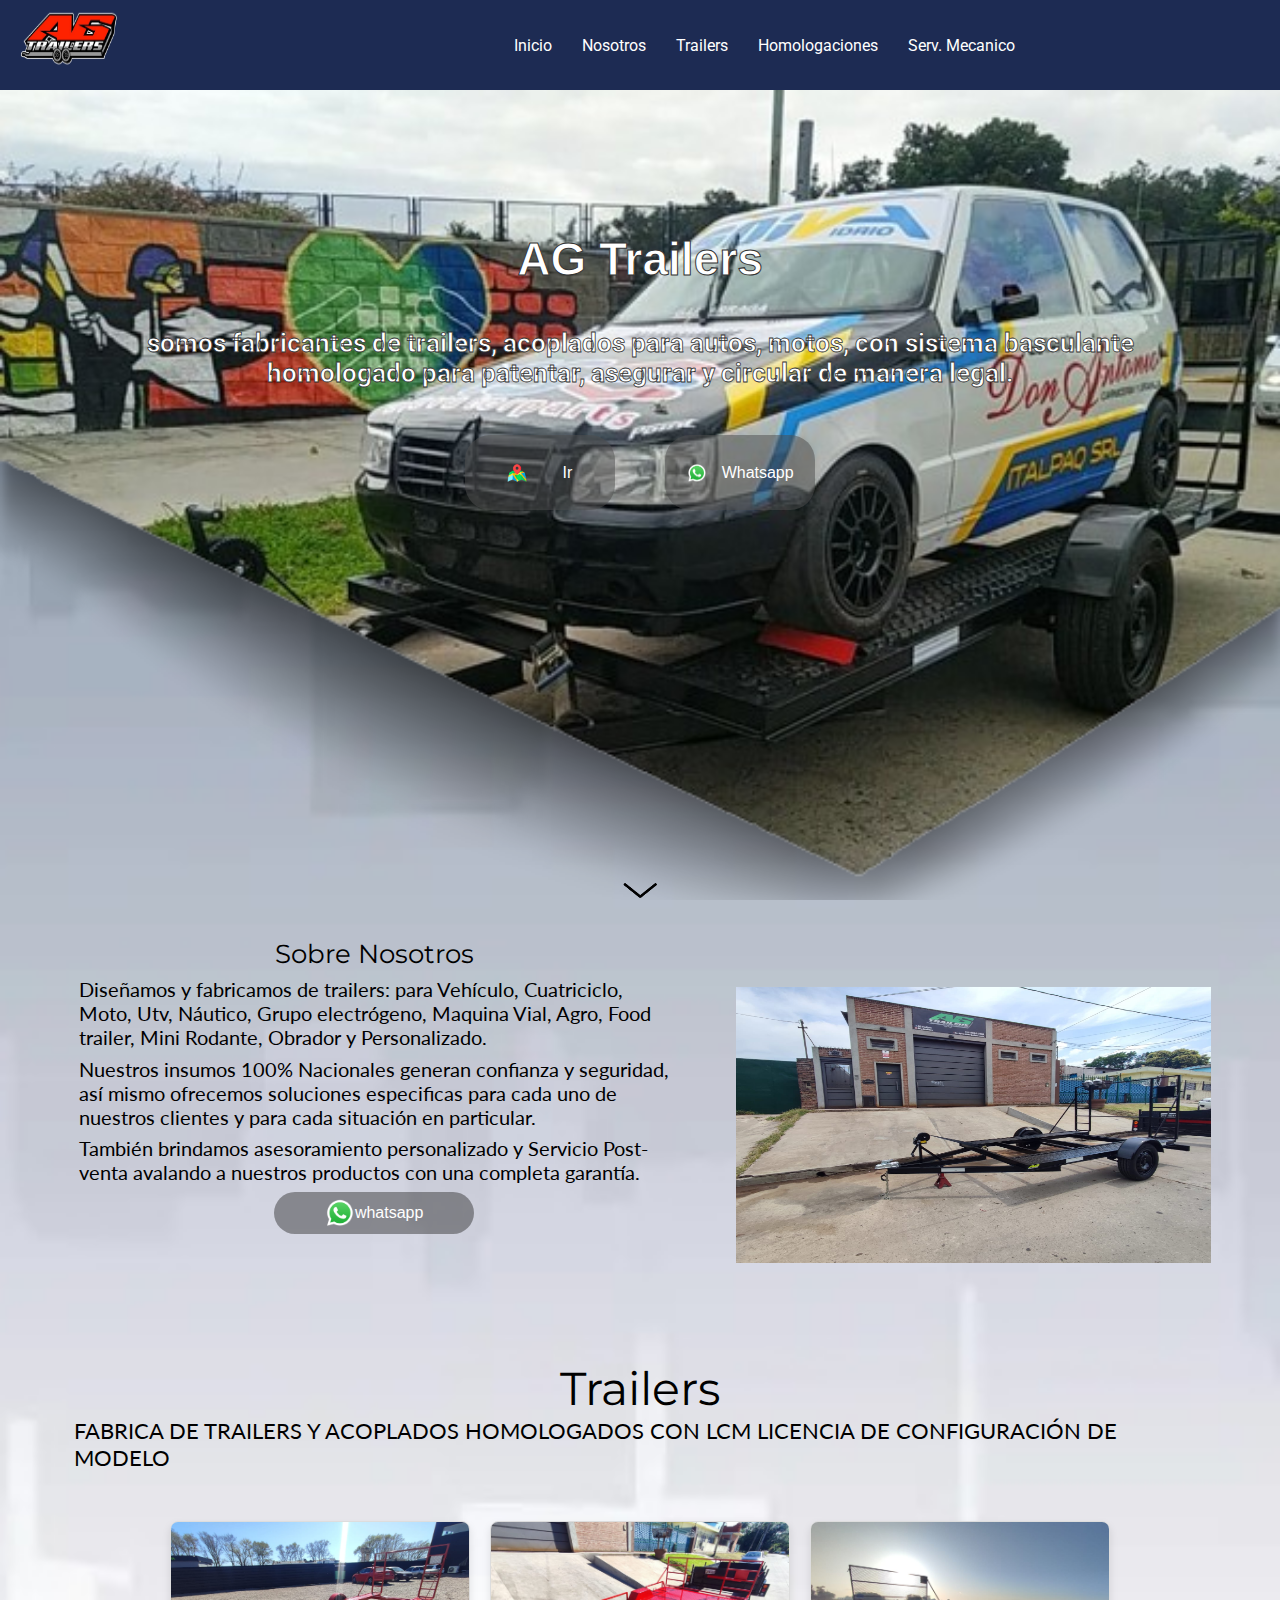
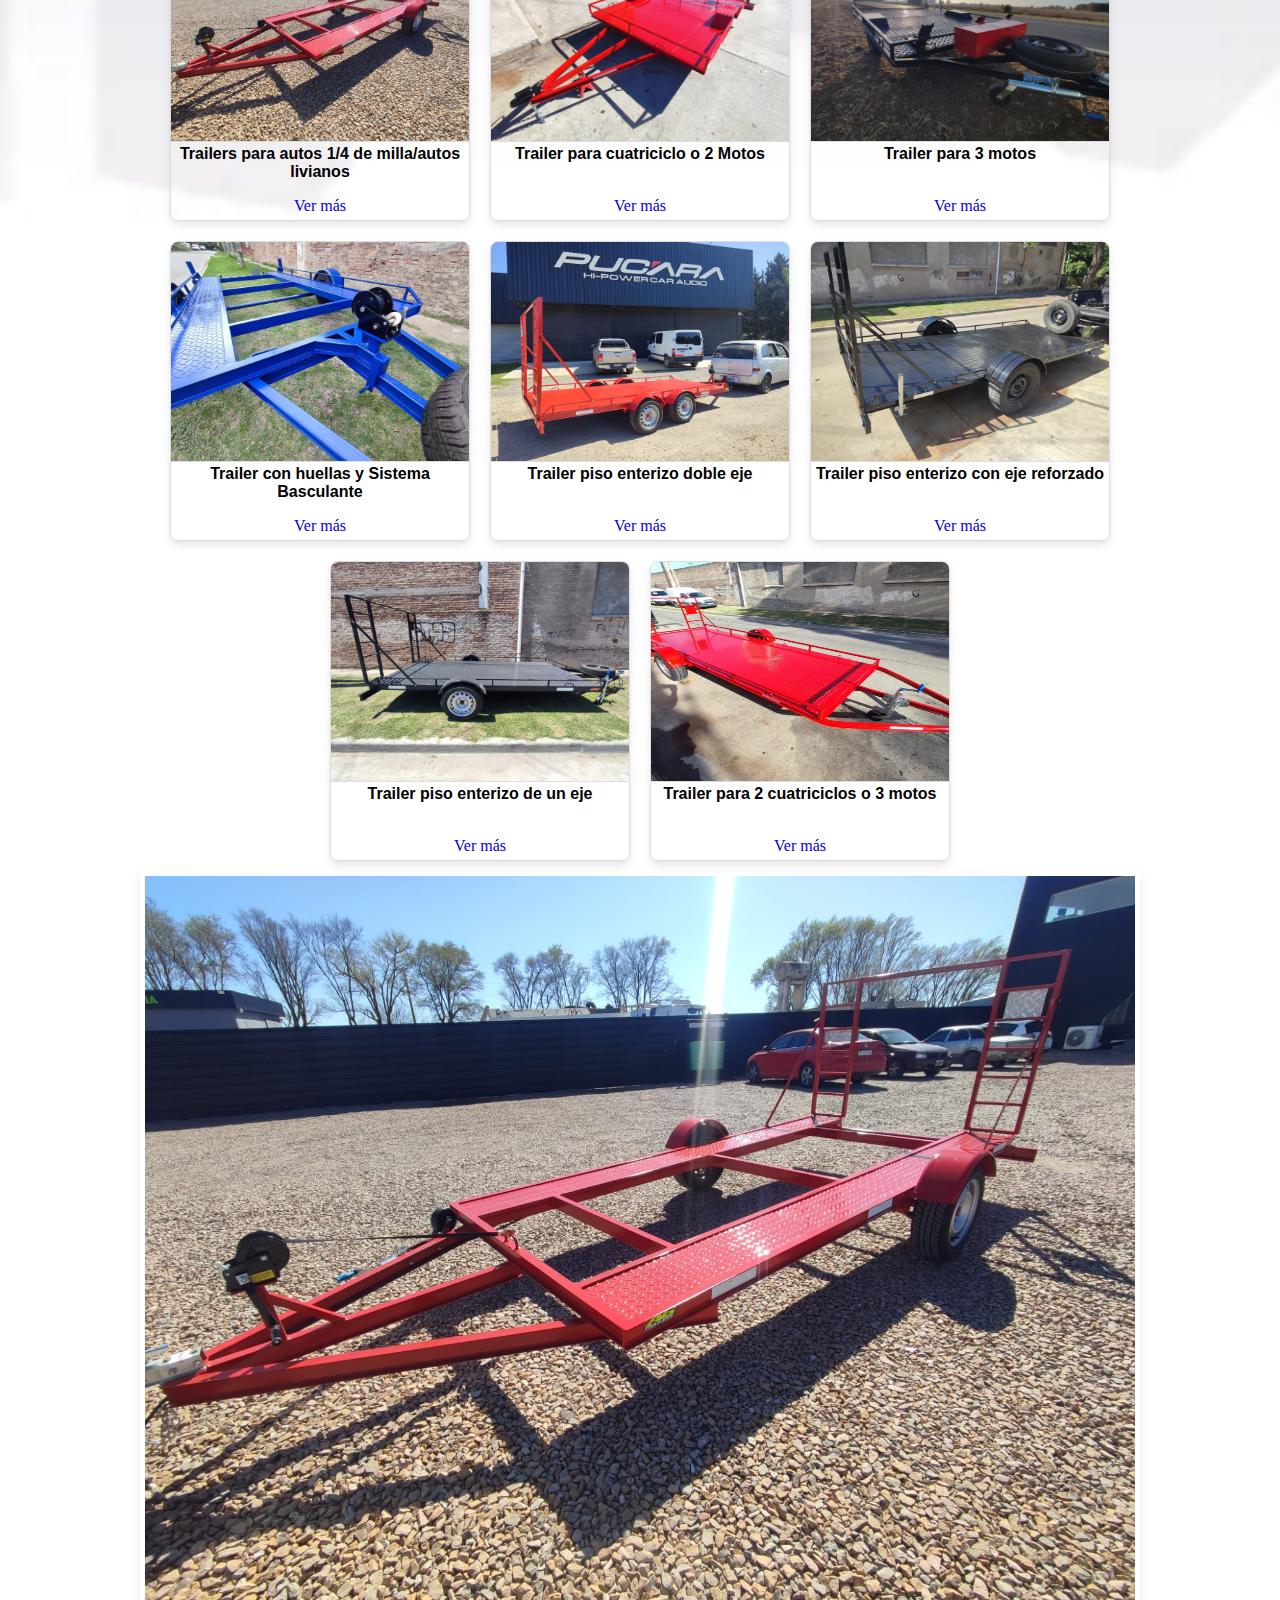
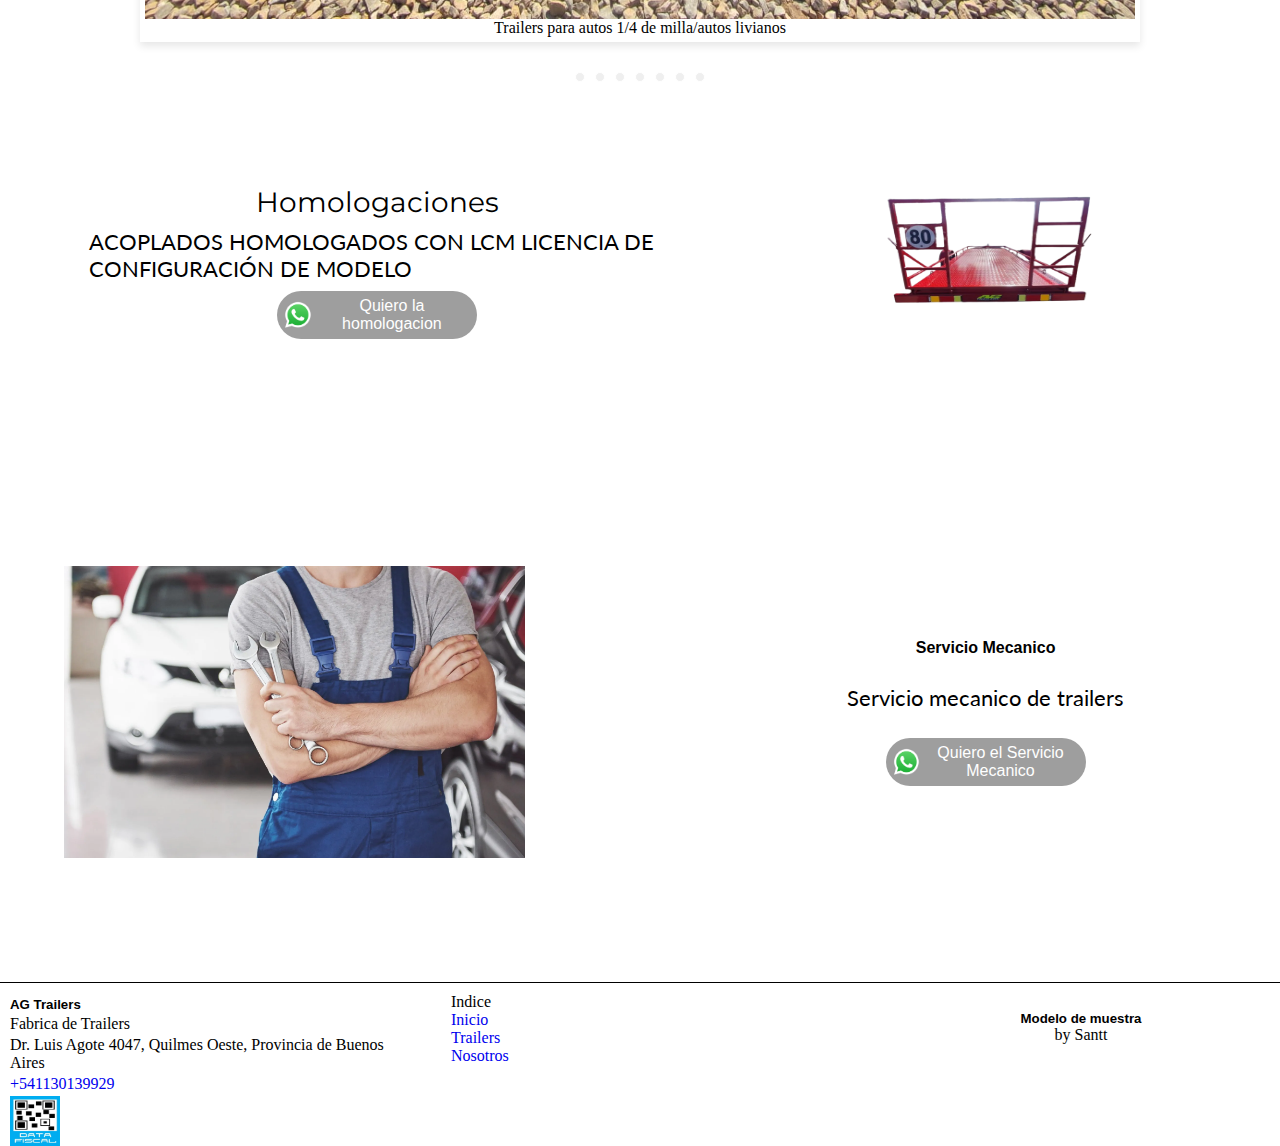
<file: index.html>
<!DOCTYPE html>
<html lang="es">
<head>
    <meta charset="UTF-8">
    <meta name="viewport" content="width=device-width, initial-scale=1.0">

    <link rel="stylesheet" href="./assets/css/style.css">
    <link rel="stylesheet" href="./assets/css/standar.css">
    <link rel="stylesheet" href="./assets/css/position.css">
    <link rel="stylesheet" href="./assets/css/fonts.css">
    <link rel="stylesheet" href="./assets/css/mq.css">
    <link rel="stylesheet" href="./assets/css/anim.css">
    <link rel="stylesheet" href="./assets/css/js.css">

    <link rel="shortcut icon" href="./assets/img/logo.png" type="image/x-icon">
    <title>AG Trailers | Inicio</title>
</head>
<body>
  <nav class="navbar">
    <a class="logo" href="#"><img class="x100 y70" src="./assets/img/logo.png" alt=""></a>
    <ul class="nav">
      <li><a class="roboto-regular" href="#hero">Inicio</a></li>
      <li><a class="roboto-regular" href="#nosotros">Nosotros</a></li>
      <li><a class="roboto-regular" href="./trailers.html">Trailers</a></li>
      <li><a class="roboto-regular" href="#homologaciones">Homologaciones</a></li>
      <li><a class="roboto-regular fil" href="#SMecanico">Serv. Mecanico</a></li>
    </ul>
    <div class="burger">
      <div class="line"></div>
      <div class="line"></div>
      <div class="line"></div>
    </div>
  </nav>
  <header>
    <section id="hero" class="hero w100 h90vh fx -c -w -a-c -j-s-b effHero">
      <div class="w80 h70 fx-bx -j-c-b ">
        <div class="w100 h50 fx -c -r gap5 fff">
          <h1 class="w100 h20 fc ff40 " >AG Trailers</h1>
          <h2 class="w100 h50 fc ff20 -a-c fx roboto-bold">somos fabricantes de trailers, acoplados para autos, motos, con sistema basculante homologado para patentar, asegurar y circular de manera legal.</h2>
          <div class="w100 h30 p5 fx -r -w -a-c -j-c gap5  montserrat">
            <a class="btnhero" href=""><img class="x20 y20" src="./assets/img/redes/maps.png" alt="google maps logo"><p class="dnone a768fx">Ir</p></a>
            <a class=" btnhero" href=""><img class="x20 y20" src="./assets/img/redes/WhatsApp.webp" alt="whatsapp logo"><p class="dnone a768fx">Whatsapp</p></a>
          </div>
        </div>
      </div>
      <div class="w90 h20 fx-cr dnone gap5 effHero">
        <a class="hc0 hc1 c-n" href="#Trailers"><h3 class="montserrat">Trailers</h3></a>
        <a class="hc0 hc2 c-n" href="#homologaciones"><h3 class="montserrat">Homologaciones</h3></a>
        <a class="hc0 hc3 c-n" href="#SMecanico"><h3 class="montserrat">Servicio mecanico</h3></a>
      </div>
      <div class="vMasCont">
        <a class="effInfintHero" href="#nosotros"><img src="./assets/img/arrow.png" alt="ver mas"></a>
      </div>
    </section>
    <section id="nosotros" class="w100 h50vh fx-bx ">
      <div class="w90 h90 p5 fx -c -a-c gap5 a768-r a768-a-c a768-j-c">
        <div class="txt w100 h100 fx -c -a-c -j-s-b a768w90">
          <div class="w100 h80 fx -c -j-s-b -a-c ">
            <div class="w100 h100 fx -c -j-s-b -a-c p10">
              <h4 class="montserrat fc ff20">Sobre Nosotros</h4>
              <p class="ff14 lato-regular">Diseñamos y fabricamos de trailers: para Vehículo, Cuatriciclo, Moto, Utv, Náutico, Grupo electrógeno, Maquina Vial, Agro, Food trailer, Mini Rodante, Obrador y Personalizado.</p>
              <p class="ff14 lato-regular">Nuestros insumos 100% Nacionales generan confianza y seguridad, así mismo ofrecemos soluciones especificas para cada uno de nuestros clientes y para cada situación en particular.</p>
              <p class="ff14 lato-regular">También brindamos asesoramiento personalizado y Servicio Post-venta avalando a nuestros productos con una completa garantía.</p>
              <a class="btn2 w100 p5" href=""><img class="icon" src="./assets/img/redes/WhatsApp.webp" alt="whatsapp logo"><p class="dnone a768fx">whatsapp</p></a>
            </div>
          </div>
        </div>
        <div class="card w70 h40 a768h70">
          <div class="nosotrosCloudcardcontent">
            <div class="nosotrosCloudcardback">
              <iframe src="https://www.google.com/maps/embed?pb=!1m18!1m12!1m3!1d3277.6655901590125!2d-58.29263882349716!3d-34.764015865982756!2m3!1f0!2f0!3f0!3m2!1i1024!2i768!4f13.1!3m3!1m2!1s0x95a32db18778af7b%3A0xf36aef86c538c275!2sAG-Trailers!5e0!3m2!1ses-419!2sar!4v1705203382066!5m2!1ses-419!2sar" width="400" height="300" style="border:0;" allowfullscreen="" loading="lazy" referrerpolicy="no-referrer-when-downgrade"></iframe>
            </div>
            <div class="nosotrosCloudcardfront">
              <img class="nosotrosCloudcardfrontimg" src="./assets/img/nosotros/foto1.jpg" alt="">
            </div>
          </div>
        </div>
      </div>
    </section>
    <section id="Trailers" class="servicios">
      <div class="serviciosTitle">
        <h4 class="montserrat fontCenter ff40">Trailers</h4>
        <p class="ff16 lato-regular">FABRICA DE TRAILERS Y ACOPLADOS HOMOLOGADOS CON LCM LICENCIA DE CONFIGURACIÓN DE MODELO</p>
      </div>
      <div id="cardProducts" class="serviciosContCard">
        <!-- aca se renderizan las card por Js -->
      </div>
    </section>
    <section class="w100 fx -c -a-c">
      <div id="carousel" class="w90 fx -r-r -w -j-c">
        <!-- aca se renderizan por js un div contenedor de otros divs con unas imagenes para el carusel-->
      </div>
      <div id="carousel-controls" class="carousel-controls w100 fx -r -w -a-c -j-c" >
        <!-- aca se renderizan por js un div contenedor de botones para el carusel--> 
      </div>
    </section>
    <section id="homologaciones" class="homologaciones w90 h40vh fx -c -a-c -j-s-b a768-r ">
      <div class="w100 h50 a768w50 ml25 fx -c -a-c -j-c gap5">
        <h4 class="montserrat fontCenter ff22">Homologaciones</h4>
        <p class="ff16 lato-regular">ACOPLADOS HOMOLOGADOS CON LCM LICENCIA DE CONFIGURACIÓN DE MODELO</p>
        <a class="btn2 fc p5" href=""><img class="icon" src="./assets/img/redes/WhatsApp.webp" alt="whatsapp logo">Quiero la homologacion</a>
      </div>
      <div class="w100 h100 a768w40 fx -c -a-c -j-c">
        <div id="homologacionesCarousel" class="w50 h50 fx"></div>
      </div>
    </section>
    <section id="SMecanico" class=" w90 h60vh fx -c -a-c -j-s-b a768-r ">
      <div class="w50 a768w40 fx -c -a-c -j-c">
        <img class="servMImg" src="./assets/img/serv-mecanico/servMecanicoCarousel/0a.png" alt="imagen servicio mecanico">
      </div>
      <div class="w100 h100 a768w40 fx -c -a-c -j-c gap5">
        <h4>Servicio Mecanico</h4>
        <p class="ff16 lato-regular">Servicio mecanico de trailers</p>
        <a class="btn2 fc p5" href=""><img class="icon" src="./assets/img/redes/WhatsApp.webp" alt="whatsapp logo">Quiero el Servicio Mecanico</a>
      </div>
    </section>
  </header>
  <footer class="w100 h10vh fx -r -j-s-b -a-c p10">
    <div class="w30 h90 fx -c gap5">
      <h5>AG Trailers</h5>
      <p>Fabrica de Trailers</p>
      <p>Dr. Luis Agote 4047, Quilmes Oeste, Provincia de Buenos Aires</p>
      <a href="tel:+541130139929">+541130139929</a>
      <img class="x50 y50" src="./assets/img/footer/datafiscal.jpg" alt="">
    </div>
    <div class="w30 h100">
      <p>Indice</p>
      <ul>
        <li><a href="./index.html">Inicio</a></li>
        <li><a href="./trailers.html">Trailers</a></li>
        <li><a href="./nosotros.html">Nosotros</a></li>
      </ul>
    </div>
    <div class="w30 h100 fx-bx">
      <h5>Modelo de muestra</h5>
      <p>by Santt</p>
    </div>
    
  </footer>
  <script src="./main.js" type="module" defer></script>
</body>
</html>
</file>
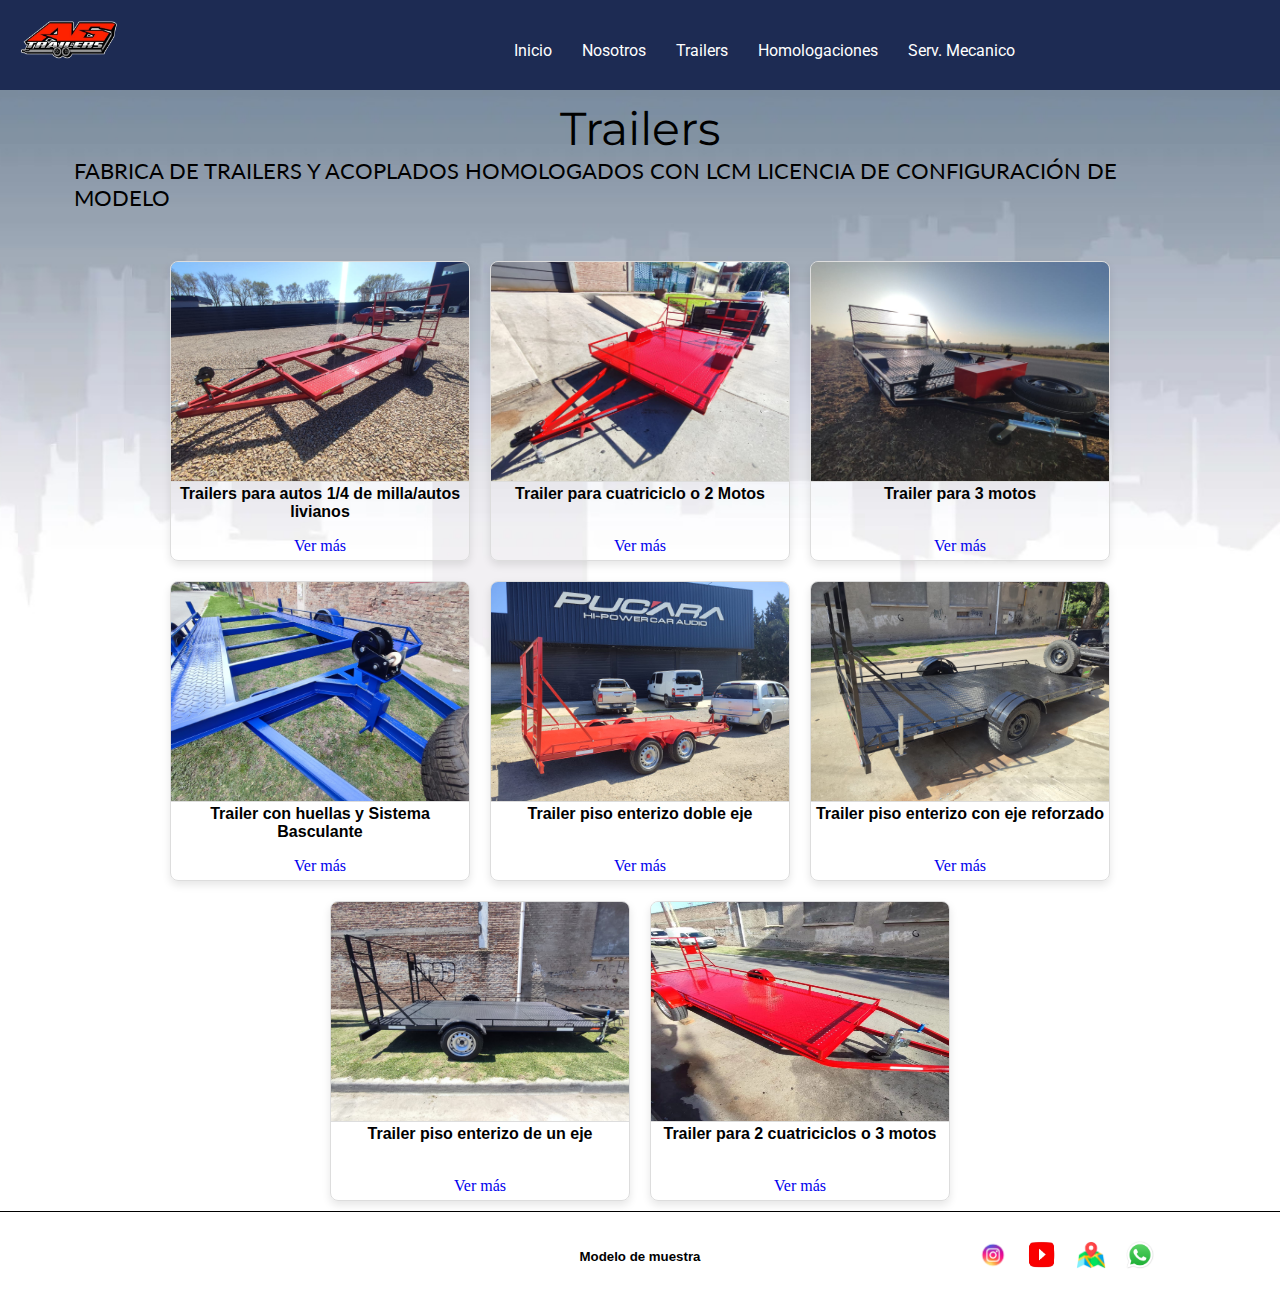
<file: trailers.html>
<!DOCTYPE html>
<html lang="es">
<head>
    <meta charset="UTF-8">
    <meta name="viewport" content="width=device-width, initial-scale=1.0">

    <link rel="stylesheet" href="./assets/css/style.css">
    <link rel="stylesheet" href="./assets/css/standar.css">
    <link rel="stylesheet" href="./assets/css/position.css">
    <link rel="stylesheet" href="./assets/css/fonts.css">
    <link rel="stylesheet" href="./assets/css/mq.css">
    <link rel="stylesheet" href="./assets/css/anim.css">
    <link rel="stylesheet" href="./assets/css/js.css">
    <link rel="stylesheet" href="./assets/css/trailers.css">

    <link rel="shortcut icon" href="./assets/img/logo.png" type="image/x-icon">
    <title>AG Trailers | Trailers</title>
</head>
<body>
  <nav class="navbar">
    <a class="logo" href="#"><img class="x100 y50" src="./assets/img/logo.png" alt=""></a>
    <ul class="nav">
      <li><a class="roboto-regular" href="./index.html">Inicio</a></li>
      <li><a class="roboto-regular" href="#nosotros">Nosotros</a></li>
      <li><a class="roboto-regular" href="./trailers.html">Trailers</a></li>
      <li><a class="roboto-regular" href="#homologaciones">Homologaciones</a></li>
      <li><a class="roboto-regular fil" href="#SMecanico">Serv. Mecanico</a></li>
    </ul>
    <div class="burger">
      <div class="line"></div>
      <div class="line"></div>
      <div class="line"></div>
    </div>
  </nav>
  <header>
    <section id="Trailers" class="servicios">
      <div class="serviciosTitle">
          <h4 class="montserrat fontCenter ff40">Trailers</h4>
          <p class="ff16 lato-regular">FABRICA DE TRAILERS Y ACOPLADOS HOMOLOGADOS CON LCM LICENCIA DE CONFIGURACIÓN DE MODELO</p>
      </div>
      <div id="detailProduct" class="serviciosContCard">
          <!-- Aca se renderizan las cards de los productos -->
      </div>
  </section>
  <section id="detailCarousel">

  </section>
  </header>
  <footer class="w100 h10vh fx-bx">
    <div class="w30 h100">

    </div>
    <div class="w30 h100 fx-bx">
      <h5>Modelo de muestra</h5>
    </div>
    <div class="w30 h100 fx-bx">
      <div class="contRedes">
        <a class="effTransition effZoom" href=""><img class="icon" src="./assets/img/redes/insta.png" alt="instagram logo"></a>
        <a class="effTransition effZoom" href=""><img class="icon" src="./assets/img/redes/youtube.png" alt="youtube logo"></a>
        <a class="effTransition effZoom" href=""><img class="icon" src="./assets/img/redes/maps.png" alt="google maps logo"></a>
        <a class="effTransition effZoom" href=""><img class="icon" src="./assets/img/redes/WhatsApp.webp" alt="whatsapp logo"></a>
      </div>
    </div>
    
  </footer>
  <script src="./main.js" type="module" defer></script>

</body>
</html>
</file>
<file: assets/css/style.css>
:root{
  /* Navbar */
  --navbarbackgroundcolor: rgb(29, 43, 83);
  --navbarbackgroundcolorhover:rgba(37, 82, 150, 0.61);

  --navbarlinearbackgroundcolor:white;
  --navbarlinearbackgroundcolorhover:linear-gradient(90deg, rgba(37, 82, 150, 1) 0%, rgba(29, 43, 83, 1) 100%);

  --navbartextColor:white;
  --navbartextColorhover:rgb(218, 27, 27);
}
* {
    margin: 0;
    padding: 0;
    box-sizing: border-box;
    text-decoration: none;
    list-style-type: none;
}
body{
  display: flex;
  flex-direction: column;
  flex-wrap: wrap;
  justify-content: center;
  align-items: center;

  background-image: url(../img/hero/background.jpg);
  background-repeat: no-repeat;
  background-size: cover;
  background-position: 50% 100%;
}
nav{
  max-width: 1920px;
}
header{
  max-width: 1920px;
  width: 100%;
  height: 100%;
  display: flex;
  flex-direction: column;
  align-items: center;

  background-image: url(../img/hero/background.jpg);
  background-repeat: no-repeat;
  background-size: cover;
  background-position: 100% 50%;
}
main{
    width: 100%;
    max-width: 1920px;
    flex-direction: column;
    flex-wrap: wrap;
    justify-content: center;
    align-items: center;
    display: flex;
}
footer{
    width: 100%;
    height: 10vh;

    border-top: 1px solid black;
}

/* Navbar */
.navbar {
  width: 100%;
  height: 10vh;

  display: flex;
  justify-content: space-between;
  align-items: center;
  background-color: var(--navbarbackgroundcolor); 
  padding: 10px 20px;
  box-shadow: 0 2px 5px rgba(0, 0, 0, 0.2);
}
.burger {
  width: 40px;
  height: 40px;
  display: flex;
  flex-direction: column;
  justify-content: center;
  align-items: center;

  cursor: pointer;
}
.line{
  background-color: var(--navbarlinearbackgroundcolor);
  width: 100%;
  height: 2px;
  margin: 5px 0;  
}
.line:hover{
  background-color: var(--navbarlinearbackgroundcolorhover);
}

.nav {  
  width: 80%;
  height: 100%;

  background-color: var(--navbarbackgroundcolor);

  position: relative;
  top: 0;
  left: 0;
  display: none;

  transition: padding 0.3s, width 0.3s;
}
.navbar.nav-pequeno {
  width: 5vh; /* Ancho reducido */
}


/* Esto es lo que se tiene que activar por js cuando la pantalla es grande o se hace clic en el botón burger */
.nav-active {
  display: flex;
  flex-direction: column;
  justify-content: center;
  align-items: center;
  gap: 10%;
  z-index: 1;
  position: absolute;
  top: 10vh;
  left: 0;
  width: 90%;
  height: 50vh;

  margin-left: 5%;
  
  border-radius: 0px 0px 20px 20px;
}
.nav li {
  width: auto;
  height: 100%;
  border-radius: 10px;
  display: flex;
  justify-content: center;
  align-items: center;

}
nav li:hover{
  background-color: var(--navbarbackgroundcolorhover);

}
.nav a {
  width: 100%;
  height: 100%;
  padding: 5px;
  text-decoration: none;
  display: flex;
  align-items: center;
  justify-content: center;
  color:var(--navbartextColor);
}
.nav a:hover{
  color:var(--navbartextColorhover);
}

@media (min-width: 768px) {
  .burger {
    display: none; /* Oculta el botón de hamburguesa en pantallas grandes */
  }
  .nav {
    display: flex; /* Muestra la lista en pantallas grandes */
    flex-direction: row;
    justify-content: center; /* Centra los elementos de la lista */
    align-items: center;
    gap: 20px;
  }
}



/* seccion Hero */
.hero{
  background-image: url(../img/hero/img0.png);
  background-repeat: no-repeat;
  background-size: cover;
  background-position: 50% 95%;
}
h1{
  -webkit-text-stroke: 1px #333;
}
h2{
  -webkit-text-stroke: 0.8px #333;
}

.btnhero{
  min-width: 150px;
  min-height: 75px;
}

/* hero cards */

.hc0{
  width: 300px;
  height: 90px;
  padding: 5px;
  margin: 5px;
  border-radius: 25px;

  display: flex;
  flex-direction: column;
  justify-content: center;
  align-items: center;

  transition: transform 1s ease;
}
.hc0:hover{
  transform: scale(1.2);
}
.hc1{
  background-image: url(../img/hero/hc0/hc1.png);
  background-repeat: no-repeat;
  background-size: cover;
  background-position: 60% 50%;
}
.hc2{
  background-image: url(../img/hero/hc0/hc2.png);
  background-repeat: no-repeat;
  background-size: cover;
  background-position: 60% 50%;
}
.hc3{
  background-image: url(../img/hero/hc0/hc3.png);
  background-repeat: no-repeat;
  background-size: cover;
  background-position: 50% 80%
}

/* div ver mas */

.vMasCont{
  width: 100%;
  
  display: flex;
  flex-direction:column;
  justify-content: center;
  align-items: center;
}
.vMasCont a{
  width: 100%;
  height: 100%;
  display: flex;
  flex-direction:column;
  justify-content: center;
  align-items: center;
}
.vMasCont img{
  width: 40px;
  height: 20px;
}

/* section Us */

.nosotrosCloudcardcontent {
  width: 100%;
  height: 100%;
  position: relative;
  transform-style: preserve-3d;
  transition: transform 0.5s;
}

.nosotrosCloudcardcontent:hover {
  transform: rotateY(180deg);
}

.nosotrosCloudcardfront,
.nosotrosCloudcardback {
  width: 100%;
  height: 100%;
  position: absolute;
  backface-visibility: hidden;
}

.nosotrosCloudcardback {
  transform: rotateY(180deg);
}

iframe{
  width: 100%;
  height: 100%;
  background-color: #4e4e4e;
}
.nosotrosCloudcardfrontimg{
  width: 100%;
  height: auto;
  max-height: 100%;

}

/* Redes */

.contRedes{
  width: 100%;
  display: flex;
  flex-direction: row;
  flex-wrap: wrap;
  justify-content: center;
  gap: 5%;
}
.icon{
  width: 30px;
  height: 30px;
}
/* Section Servicios */

.servicios {
  width: 90%;
  min-height: 90vh;
  padding: 10px;

  display: flex;
  flex-direction: column;
  flex-wrap: wrap;
  justify-content: center;
  gap: 5%;

}
.serviciosTitle{
  width: 100%;
  height: 10%;
  margin-bottom: 50px;
  display: flex;
  flex-direction: column;
  align-items: center;
}
.serviciosContCard{
  width: 100%;
  display: flex;
  flex-direction: row;
  flex-wrap: wrap;
  justify-content: center;
  gap: 20px;
}

/*  carrusel */

.carousel-items-container{
  width: 100%;
  max-width: 1000px;
  height: auto;
  padding: 5px;

  box-shadow: 0 4px 8px rgba(0, 0, 0, 0.1);
    transition: box-shadow 0.3s ease-in-out;

  
}
.carousel-item{
  width: 100%;
  height: 100%;
  display: none;
  flex-direction: column;
  align-items: center;

}
.carousel-item img{
  width: 100%;
  height: auto;
  object-fit: cover;
}
.carousel-active{
  display: flex;
}


.carousel-controls{
  margin-top: 30px;
  gap: 10px;

}
.carousel-btn{
  color: transparent;
  width: 10px;
  height: 10px;
  border-radius: 50%;
  border: 1px solid white;
  cursor: pointer;
}
.carousel-btn:hover{
  background-color: yellow;
}
.carousel-btn-active{
  background-color: black;
}
/* card homologaciones */

.homologaciones{
  /* background-image: url(../img/homologaciones/img0.jpg); */
  background-repeat: no-repeat;
  background-size: cover;
  background-position: 50% 60%;

}

/* Estilos para el carrusel de homologaciones */
.homologaciones-carousel-items-container {
  display: flex;
  overflow: hidden;
  width: 100%;
  height: 100%;
}

.homologaciones-carousel-item {
  width: 100%;
  height: 100%;
  display: none;
  transition: transform 0.5s ease;
}
.homologaciones-carousel-item img{
  width: 100%;
  height: auto;
}
.homologaciones-carousel-active {
  display: flex;
  transform: translateX(0);
}

.homologaciones-carousel-caption {
  position: absolute;
  bottom: 10px;
  left: 0;
  width: 100%;
  text-align: center;
  display: none;
  color: white;
  padding: 5px 0;
}

/* servicio mecanico */

.servMImg{
  width: auto;
  max-width: 100%;
  height: 100%;
}
</file>
<file: assets/css/standar.css>
:root {
    /* textos estandar */
    --h1font:'Arial', sans-serif;
    --h1color: rgb(255, 255, 255);

    --h2font: 'Arial', sans-serif;
    --h2color: rgb(255, 255, 255);

    --h3font: 'Arial', sans-serif;
    --h3color: black;

    --h4font: 'Arial', sans-serif;
    --h4color: black;

    --h5font: 'Arial', sans-serif;
    --h5color: black;

    --h6font: 'Arial', sans-serif;
    --h6color: black;

    --pfont: 'Arial', sans-serif;
    --p7color: black;

    /* btn hero */
    --herobtnmaxwhith:200px;
    --herobtnmaxheigh:50px;
    --herobtnbackgroundcolor: rgba(78, 78, 78, 0.521);
    --herobtnbordercolor:rgba(255, 0, 0, 0);

    --herobtnradius:25px;
    --herobtnfont:'Arial', sans-serif;
    --herobtnfontcolor:rgb(255, 255, 255);
    
    --herobtnHover: rgba(57, 245, 20, 0.734); 
    --herobtnradiushover:25px;
    --herobtnfontcolorhover:rgb(12, 12, 12);

    /* btn 2 */
    --btn2maxwhith: 200px;
    --btn2maxheigh: 50px;
    --btn2backgroundcolor: rgba(43, 43, 43, 0.459);
    --btn2bordercolor: rgba(94, 8, 8, 0);
    --btn2radius: 25px;
    --btn2font: 'Helvetica', sans-serif;
    --btn2fontcolor: white;
    --btn2Hover: rgba(22, 153, 18, 0.734);
    --btn2radiushover: 25px;
    --btn2fontcolorhover: rgb(7, 7, 7);
    --btn2bordercolorhover: rgba(255, 255, 255, 0);

    /* btn 3 */
    --btn3maxwhith: 180px;
    --btn3maxheigh: 40px;
    --btn3backgroundcolor: yellow;
    --btn3bordercolor: purple;
    --btn3radius: 30px;
    --btn3font: 'Georgia', serif;
    --btn3fontcolor: black;
    --btn3Hover: rgba(255, 255, 0, 0.734);
    --btn3radiushover: 10px;
    --btn3fontcolorhover: green;
    --btn3bordercolorhover: violet;

    /* btn Accion */
    --btnAccionmaxwhith: 200px;
    --btnAccionmaxheigh: 50px;
    --btnAccionbackgroundcolor: #050364;
    --btnAccionbordercolor: #cc330000;
    --btnAccionradius: 10px;
    --btnAccionfont: 'Arial', sans-serif;
    --btnAccionfontcolor: white;
    --btnAccionHover: #0044ff;
    --btnAccionradiushover: 8px;
    --btnAccionfontcolorhover: rgb(0, 0, 0);
}


/* tamaños en px de objetos */

.x10{width: 10px;}
.x20{width: 20px;}
.x30{width: 30px;}
.x40{width: 40px;}
.x50{width: 50px;}
.x60{width: 60px;}
.x70{width: 70px;}
.x80{width: 80px;}
.x90{width: 90px;}
.x100{width: 100px;}
.x150{width: 150px;}
.x200{width: 200px;}

.y10{height: 10px;}
.y20{height: 20px;}
.y30{height: 30px;}
.y40{height: 40px;}
.y50{height: 50px;}
.y60{height: 60px;}
.y70{height: 70px;}
.y80{height: 80px;}
.y90{height: 90px;}
.y100{height: 100px;}

.mt10{margin-top: 10px;}

/* btn hero */
.btnhero { max-width: var(--herobtnmaxwhith); max-height: var(--herobtnmaxheigh); background-color: var(--herobtnbackgroundcolor); border: 2px solid var(--herobtnbordercolor); border-radius: var(--herobtnradius); font-family: var(--herobtnfont); color: var(--herobtnfontcolor); display: flex; flex-direction: row; align-items: center; justify-content: space-evenly; padding: 5px; }
.btnhero:hover { background-color: var(--herobtnHover); border-radius: var(--herobtnradiushover); color: var(--herobtnfontcolorhover); }

/* btn 2 */
.btn2 { max-width: var(--btn2maxwhith); max-height: var(--btn2maxheigh); background-color: var(--btn2backgroundcolor); border: 1px solid var(--btn2bordercolor); border-radius: var(--btn2radius); font-family: var(--btn2font); color: var(--btn2fontcolor); display: flex; flex-direction: row; align-items: center; justify-content: center;padding: 5px; } 
.btn2:hover { background-color: var(--btn2Hover); border-radius: var(--btn2radiushover); color: var(--btn2fontcolorhover); border-color: var(--btn2bordercolorhover); }

/* btn 3 */
.btn3 { max-width: var(--btn3maxwhith); max-height: var(--btn3maxheigh); background-color: var(--btn3backgroundcolor); border: 1px solid var(--btn3bordercolor); border-radius: var(--btn3radius); font-family: var(--btn3font); color: var(--btn3fontcolor); display: flex; flex-direction: row; align-items: center; justify-content: center; } 
.btn3:hover { background-color: var(--btn3Hover); border-radius: var(--btn3radiushover); color: var(--btn3fontcolorhover); border-color: var(--btn3bordercolorhover); }

/* btn Accion */
.btnAccion { max-width: var(--btnAccionmaxwhith); max-height: var(--btnAccionmaxheigh); background-color: var(--btnAccionbackgroundcolor); border: 1px solid var(--btnAccionbordercolor); border-radius: var(--btnAccionradius); font-family: var(--btnAccionfont); color: var(--btnAccionfontcolor); display: flex; flex-direction: row; align-items: center; justify-content: center;padding: 5px;} 
.btnAccion:hover { background-color: var(--btnAccionHover); border-radius: var(--btnAccionradiushover); color: var(--btnAccionfontcolorhover); }


/* Textos */
h1 { font-family: var(--h1font); color: var(--h1color); }
h2 { font-family: var(--h2font); color: var(--h2color); }
h3 { font-family: var(--h3font); color: var(--h3color); }
h4 { font-family: var(--h4font); color: var(--h4color); }
h5 { font-family: var(--h5font); color: var(--h5color); }
h6 { font-family: var(--h6font); color: var(--h6color); }
</file>
<file: assets/css/position.css>
/* Veremos que sale */

/* width ANCHO */
.w100{width:100%;}
.w90{width:90%;}
.w80{width:80%;}
.w70{width:70%;}
.w60{width:60%;}
.w50{width:50%;}
.w40{width:40%;}
.w30{width:30%;}
.w20{width:20%;}
.w10{width:10%;}
.w5{width: 5%;}

/* height ALTO % */
.h100{height:100%;}
.h90{height:90%;}
.h80{height:80%;}
.h70{height:70%;}
.h60{height:60%;}
.h50{height:50%;}
.h40{height:40%;}
.h30{height:30%;}
.h20{height:20%;}
.h10{height:10%;}

/* Alturas en viewport height (vh) */
.h100vh{height:100vh;}
.h90vh{height:90vh;}
.h80vh{height:80vh;}
.h70vh{height:70vh;}
.h60vh{height:60vh;}
.h50vh{height:50vh;}
.h40vh{height:40vh;}
.h30vh{height:30vh;}
.h20vh{height:20vh;}
.h10vh{height:10vh;}
.h5vh{height:5vh;}

/* Margin */
.mt5{margin-top: 5px;}
.mt10{margin-top: 10px;}
.mt15{margin-top: 15px;}
.mt20{margin-top: 20px;}
.mt25{margin-top: 25px;}
.mt30{margin-top: 30px;}
.mt35{margin-top: 35px;}
.mt40{margin-top: 40px;}
.mt45{margin-top: 45px;}
.mt50{margin-top: 50px;}

.mb5{margin-bottom: 5px;}
.mb10{margin-bottom: 10px;}
.mb15{margin-bottom: 15px;}
.mb20{margin-bottom: 20px;}
.mb25{margin-bottom: 25px;}
.mb30{margin-bottom: 30px;}
.mb35{margin-bottom: 35px;}
.mb40{margin-bottom: 40px;}
.mb45{margin-bottom: 45px;}
.mb50{margin-bottom: 50px;}

.ml5{margin-left: 5px;}
.ml10{margin-left: 10px;}
.ml15{margin-left: 15px;}
.ml20{margin-left: 20px;}
.ml25{margin-left: 25px;}
.ml30{margin-left: 30px;}
.ml35{margin-left: 35px;}
.ml40{margin-left: 40px;}
.ml45{margin-left: 45px;}
.ml50{margin-left: 50px;}

.mr5{margin-right: 5px;}
.mr10{margin-right: 10px;}
.mr15{margin-right: 15px;}
.mr20{margin-right: 20px;}
.mr25{margin-right: 25px;}
.mr30{margin-right: 30px;}
.mr35{margin-right: 35px;}
.mr40{margin-right: 40px;}
.mr45{margin-right: 45px;}
.mr50{margin-right: 50px;}

/* Display Flex */
.fx { display: flex; }

/* tipos de caja */
.fx-cr { 
    display: flex;
    flex-direction: row;
    flex-wrap: wrap;
    justify-content: center;
    align-items: center;
    align-content: center;
    gap: 2%;}
.fx-bx{
    display: flex;
    flex-direction: column;
    flex-wrap: wrap;
    justify-content: center;
    align-items: center;}
/* Flex Direction */
.-r { flex-direction: row; }
.-r-r { flex-direction: row-reverse; }
.-c { flex-direction: column; }
.-c-r { flex-direction: column-reverse; }
/* Flex Wrap */
.-w { flex-wrap: wrap; }
.-w-n { flex-wrap: nowrap; }
.-w-r { flex-wrap: wrap-reverse; }
/* Justify Content */
.-j-s { justify-content: flex-start; }
.-j-e { justify-content: flex-end; }
.-j-c { justify-content: center; }
.-j-s-b { justify-content: space-between; }
.-j-s-a { justify-content: space-around; }
/* Align Items */
.-a-s { align-items: flex-start; }
.-a-e { align-items: flex-end; }
.-a-c { align-items: center; }
.-a-b { align-items: baseline; }
.-a-s { align-items: stretch; }
/* Align Content */
.-a-c-s { align-content: flex-start; }
.-a-c-e { align-content: flex-end; }
.-a-c-c { align-content: center; }
.-a-c-s-b { align-content: space-between; }
.-a-c-s-a { align-content: space-around; }
.-a-c-s { align-content: stretch; }

.gap1{ gap:1%;}
.gap5{ gap:5%;}
.gap10{ gap:10%;}

/* padding */

.p5{padding: 5px;}
.p10{padding: 10px;}
/*  */
</file>
<file: assets/css/fonts.css>
@import url('https://fonts.googleapis.com/css2?family=Open+Sans:wght@400;700&display=swap');
@import url('https://fonts.googleapis.com/css2?family=Montserrat:wght@400;700&display=swap');
@import url('https://fonts.googleapis.com/css2?family=Raleway:wght@400;700&display=swap');
@import url('https://fonts.googleapis.com/css2?family=Pacifico&display=swap');
@import url('https://fonts.googleapis.com/css2?family=Dancing+Script&display=swap');
@import url('https://fonts.googleapis.com/css2?family=Ubuntu:wght@400;700&display=swap');
@import url('https://fonts.googleapis.com/css2?family=Open+Sans:wght@400;700&display=swap');
@import url('https://fonts.googleapis.com/css2?family=Playfair+Display:wght@400;700&display=swap');
@import url('https://fonts.googleapis.com/css2?family=Source+Sans+Pro:wght@400;700&display=swap');
@import url('https://fonts.googleapis.com/css2?family=Crimson+Text:wght@400;700&display=swap');
@import url('https://fonts.googleapis.com/css2?family=Roboto:ital,wght@0,100;0,300;0,400;0,500;0,700;0,900;1,100;1,300;1,400;1,500;1,700;1,900&display=swap');
@import url('https://fonts.googleapis.com/css2?family=Lato:ital,wght@0,100;0,300;0,400;0,700;0,900;1,100;1,300;1,400;1,700;1,900&family=Montserrat:ital@0;1&family=Roboto:ital,wght@0,100;0,300;0,400;0,500;0,700;0,900;1,100;1,300;1,400;1,500;1,700;1,900&display=swap');






:root {
    --main-font: 'Arial', sans-serif;
    --heading-font: 'Helvetica', sans-serif;
}

/* posicionamiento */
.fi{text-align: left;}
.fc{text-align: center;}
.fd{text-align: right;}
.fj{text-align: justify;}

/* espaciado entre letras */
.le1{letter-spacing: 1px;}
.le2{letter-spacing: 2px;}
.le3{letter-spacing: 3px;}

.fil{text-wrap: nowrap;}

/* tamaños de letra */
.ff12 { font-size: 12px; }
.ff14 { font-size: 14px; }
.ff16 { font-size: 16px; }
.ff18 { font-size: 18px; }
.ff20 { font-size: 20px; }
.ff22 { font-size: 22px; }
.ff24 { font-size: 24px; }
.ff26 { font-size: 26px; }
.ff28 { font-size: 28px; }
.ff30 { font-size: 30px; }
.ff32 { font-size: 32px; }
.ff34 { font-size: 34px; }
.ff36 { font-size: 36px; }
.ff38 { font-size: 38px; }
.ff40 { font-size: 40px; }
.ff42 { font-size: 42px; }
.ff44 { font-size: 44px; }
.ff46 { font-size: 46px; }
.ff48 { font-size: 48px; }
.ff50 { font-size: 50px; }
.ff52 { font-size: 52px; }
.ff54 { font-size: 54px; }
.ff56 { font-size: 56px; }
.ff58 { font-size: 58px; }
.ff60 { font-size: 60px; }

/* Colores de texto */
.c-n { color: #000000; }                   /* Negro */
.c-n-i { color: #111111; }           /* Negro intenso */
.c-g-o { color: #222222; }             /* Gris oscuro */
.c-g { color: #333333; }                    /* Gris */
.c-g-m { color: #444444; }              /* Gris medio */
.c-g-c { color: #555555; }              /* Gris claro */
.c-g-m-c { color: #666666; }          /* Gris más claro */
.c-g-x-c{ color: #777777; }          /* Gris muy claro */
.c-g-s-c { color: #888888; }        /* Gris super claro */
.c-g-b { color: #999999; }             /* Casi blanco */
.c-g-c { color: #AAAAAA; }             /* Gris claro */
.c-g-x-c { color: #BBBBBB; }         /* Gris más claro */
.c-g-m-c { color: #CCCCCC; }         /* Gris muy claro */
.c-g-e-c { color: #DDDDDD; } /* Gris extremadamente claro */
.c-c-b{ color: #EEEEEE; }            /* Casi blanco */
.c-b { color: #FFFFFF; }                  /* Blanco */
.c-r { color: #FF0000; }                    /* Rojo */
.c-v { color: #00FF00; }                   /* Verde */
.c-a { color: #0000FF; }                    /* Azul */

/* animaciones de fonts */

.ff-c-t{transition: color 0.5s ease;}


/* Tipografias */

/* Montserrat */

.montserrat {font-family: "Montserrat", sans-serif; font-weight: 400; font-style: normal;}
.montserrat-bold {font-family: "Montserrat", sans-serif; font-weight: 700; font-style: normal;}

/* Raleway */

.raleway {font-family: "Raleway", sans-serif; font-weight: 400; font-style: normal;}
.raleway-bold {font-family: "Raleway", sans-serif; font-weight: 700; font-style: normal;}

/* Pacifico */

.pacifico {font-family: "Pacifico", cursive; font-weight: 400; font-style: normal;}

/* Dancing Script */

.dancing-script {font-family: "Dancing Script", cursive; font-weight: 400; font-style: normal;}

/* Ubuntu */
.ubuntu-bold {font-family: "Ubuntu", sans-serif; font-weight: 700; font-style: normal;}

/* Roboto */
.ubuntu {font-family: "Ubuntu", sans-serif; font-weight: 400; font-style: normal;}

/* Roboto */
.roboto-thin {font-family: "Roboto", sans-serif; font-weight: 100; font-style: normal;}
.roboto-thin-italic {font-family: "Roboto", sans-serif; font-weight: 100; font-style: italic;}
.roboto-light {font-family: "Roboto", sans-serif; font-weight: 300; font-style: normal;}
.roboto-light-italic {font-family: "Roboto", sans-serif; font-weight: 300; font-style: italic;}
.roboto-regular {font-family: "Roboto", sans-serif; font-weight: 400; font-style: normal;}
.roboto-regular-italic {font-family: "Roboto", sans-serif; font-weight: 400; font-style: italic;}
.roboto-medium {font-family: "Roboto", sans-serif; font-weight: 500; font-style: normal;}
.roboto-medium-italic {font-family: "Roboto", sans-serif; font-weight: 500; font-style: italic;}
.roboto-bold {font-family: "Roboto", sans-serif; font-weight: 700; font-style: normal;}
.roboto-bold-italic {font-family: "Roboto", sans-serif; font-weight: 700; font-style: italic;}
.roboto-black {font-family: "Roboto", sans-serif; font-weight: 900; font-style: normal;}
.roboto-black-italic {font-family: "Roboto", sans-serif; font-weight: 900; font-style: italic;}

/* Lato */
.lato-thin {font-family: "Lato", sans-serif; font-weight: 100; font-style: normal;}
.lato-thin-italic {font-family: "Lato", sans-serif; font-weight: 100; font-style: italic;}
.lato-light {font-family: "Lato", sans-serif; font-weight: 300; font-style: normal;}
.lato-light-italic {font-family: "Lato", sans-serif; font-weight: 300; font-style: italic;}
.lato-regular {font-family: "Lato", sans-serif; font-weight: 400; font-style: normal;}
.lato-regular-italic {font-family: "Lato", sans-serif; font-weight: 400; font-style: italic;}
.lato-bold {font-family: "Lato", sans-serif; font-weight: 700; font-style: normal;}
.lato-bold-italic {font-family: "Lato", sans-serif; font-weight: 700; font-style: italic;}
.lato-black {font-family: "Lato", sans-serif; font-weight: 900; font-style: normal;}
.lato-black-italic {font-family: "Lato", sans-serif; font-weight: 900; font-style: italic;}

/* Open Sans */
.open-sans {font-family: "Open Sans", sans-serif; font-weight: 400; font-style: normal;}
.open-sans-bold {font-family: "Open Sans", sans-serif; font-weight: 700; font-style: normal;}

/* Playfair Display */
.playfair {font-family: "Playfair Display", serif; font-weight: 400; font-style: normal;}
.playfair-bold {font-family: "Playfair Display", serif; font-weight: 700; font-style: normal;}

/* Source Sans Pro */
.source-sans {font-family: "Source Sans Pro", sans-serif; font-weight: 400; font-style: normal;}
.source-sans-bold {font-family: "Source Sans Pro", sans-serif; font-weight: 700; font-style: normal;}

/* Crimson Text */
.crimson-text {font-family: "Crimson Text", serif; font-weight: 400; font-style: normal;}
.crimson-text-bold {font-family: "Crimson Text", serif; font-weight: 700; font-style: normal;}


/* MediaQueries Automaticas */

/* Tamaño de fuentes */

@media screen and (min-width: 768px) {
    .ff12 { font-size: 14px; }
    .ff14 { font-size: 16px; }
    .ff16 { font-size: 18px; }
    .ff18 { font-size: 20px; }
    .ff20 { font-size: 22px; }
    .ff22 { font-size: 24px; }
    .ff24 { font-size: 26px; }
    .ff26 { font-size: 28px; }
    .ff28 { font-size: 30px; }
    .ff30 { font-size: 32px; }
    .ff32 { font-size: 34px; }
    .ff34 { font-size: 36px; }
    .ff36 { font-size: 38px; }
    .ff38 { font-size: 40px; }
    .ff40 { font-size: 42px; }
    .ff42 { font-size: 44px; }
    .ff44 { font-size: 46px; }
    .ff46 { font-size: 48px; }
    .ff48 { font-size: 50px; }
    .ff50 { font-size: 52px; }
    .ff52 { font-size: 54px; }
    .ff54 { font-size: 56px; }
    .ff56 { font-size: 58px; }
    .ff58 { font-size: 60px; }
    .ff60 { font-size: 62px; }
    /* Agrega más ajustes de tamaño de letra según sea necesario */
}
@media screen and (min-width: 1024px) {
    .ff12 { font-size: 16px; }
    .ff14 { font-size: 18px; }
    .ff16 { font-size: 20px; }
    .ff18 { font-size: 22px; }
    .ff20 { font-size: 24px; }
    .ff22 { font-size: 26px; }
    .ff24 { font-size: 28px; }
    .ff26 { font-size: 30px; }
    .ff28 { font-size: 32px; }
    .ff30 { font-size: 34px; }
    .ff32 { font-size: 36px; }
    .ff34 { font-size: 38px; }
    .ff36 { font-size: 40px; }
    .ff38 { font-size: 42px; }
    .ff40 { font-size: 44px; }
    .ff42 { font-size: 46px; }
    .ff44 { font-size: 48px; }
    .ff46 { font-size: 50px; }
    .ff48 { font-size: 52px; }
    .ff50 { font-size: 54px; }
    .ff52 { font-size: 56px; }
    .ff54 { font-size: 58px; }
    .ff56 { font-size: 60px; }
    .ff58 { font-size: 62px; }
    .ff60 { font-size: 64px; }
    /* Agrega más ajustes de tamaño de letra según sea necesario */
}
@media screen and (min-width: 1200px) {
    .ff12 { font-size: 18px; }
    .ff14 { font-size: 20px; }
    .ff16 { font-size: 22px; }
    .ff18 { font-size: 24px; }
    .ff20 { font-size: 26px; }
    .ff22 { font-size: 28px; }
    .ff24 { font-size: 30px; }
    .ff26 { font-size: 32px; }
    .ff28 { font-size: 34px; }
    .ff30 { font-size: 36px; }
    .ff32 { font-size: 38px; }
    .ff34 { font-size: 40px; }
    .ff36 { font-size: 42px; }
    .ff38 { font-size: 44px; }
    .ff40 { font-size: 46px; }
    .ff42 { font-size: 48px; }
    .ff44 { font-size: 50px; }
    .ff46 { font-size: 52px; }
    .ff48 { font-size: 54px; }
    .ff50 { font-size: 56px; }
    .ff52 { font-size: 58px; }
    .ff54 { font-size: 60px; }
    .ff56 { font-size: 62px; }
    .ff58 { font-size: 64px; }
    .ff60 { font-size: 66px; }
    /* Agrega más ajustes de tamaño de letra según sea necesario */
}
@media screen and (min-width: 1400px) {
    .ff12 { font-size: 20px; }
    .ff14 { font-size: 22px; }
    .ff16 { font-size: 24px; }
    .ff18 { font-size: 26px; }
    .ff20 { font-size: 28px; }
    .ff22 { font-size: 30px; }
    .ff24 { font-size: 32px; }
    .ff26 { font-size: 34px; }
    .ff28 { font-size: 36px; }
    .ff30 { font-size: 38px; }
    .ff32 { font-size: 40px; }
    .ff34 { font-size: 42px; }
    .ff36 { font-size: 44px; }
    .ff38 { font-size: 46px; }
    .ff40 { font-size: 48px; }
    .ff42 { font-size: 50px; }
    .ff44 { font-size: 52px; }
    .ff46 { font-size: 54px; }
    .ff48 { font-size: 56px; }
    .ff50 { font-size: 58px; }
    .ff52 { font-size: 60px; }
    .ff54 { font-size: 62px; }
    .ff56 { font-size: 64px; }
    .ff58 { font-size: 66px; }
    .ff60 { font-size: 68px; }
    /* Agrega más ajustes de tamaño de letra según sea necesario */
}
</file>
<file: assets/css/mq.css>
/* MediaQueries */
.dnone{display: none;}

/* Desde la pantalla mas chica hasta esta */
@media screen and (min-width: 320px) {
    /* width ANCHO */
    .a320w100{width:100%;}
    .a320w90{width:90%;}
    .a320w80{width:80%;}
    .a320w70{width:70%;}
    .a320w60{width:60%;}
    .a320w50{width:50%;}
    .a320w40{width:40%;}
    .a320w30{width:30%;}
    .a320w20{width:20%;}
    .a320w10{width:10%;}
    .a320w5{width: 5%;}

    /* height ALTO % */
    .a320h100{height:100%;}
    .a320h90{height:90%;}
    .a320h80{height:80%;}
    .a320h70{height:70%;}
    .a320h60{height:60%;}
    .a320h50{height:50%;}
    .a320h40{height:40%;}
    .a320h30{height:30%;}
    .a320h20{height:20%;}
    .a320h10{height:10%;}

    /* Alturas en viewport height (vh) */
    .a320h100vh{height:100vh;}
    .a320h90vh{height:90vh;}
    .a320h80vh{height:80vh;}
    .a320h70vh{height:70vh;}
    .a320h60vh{height:60vh;}
    .a320h50vh{height:50vh;}
    .a320h40vh{height:40vh;}
    .a320h30vh{height:30vh;}
    .a320h20vh{height:20vh;}
    .a320h10vh{height:10vh;}
    .a320h5vh{height:5vh;}

    /* flex Box */
    
    /* Display Flex */
    .a320fx { display: flex; }

    /* tipos de caja */
    .a320fx-cr { 
        display: flex;
        flex-direction: row;
        flex-wrap: wrap;
        justify-content: center;
        align-items: center;
        align-content: center;
        gap: 2%;
    }
    .a320fx-bx {
        display: flex;
        flex-direction: column;
        flex-wrap: wrap;
        justify-content: center;
        align-items: center;
    }

    /* Flex Direction */
    .a320-r { flex-direction: row; }
    .a320-r-r { flex-direction: row-reverse; }
    .a320-c { flex-direction: column; }
    .a320-c-r { flex-direction: column-reverse; }
    
    /* Flex Wrap */
    .a320-w { flex-wrap: wrap; }
    .a320-w-n { flex-wrap: nowrap; }
    .a320-w-r { flex-wrap: wrap-reverse; }
    
    /* Justify Content */
    .a320-j-s { justify-content: flex-start; }
    .a320-j-e { justify-content: flex-end; }
    .a320-j-c { justify-content: center; }
    .a320-j-s-b { justify-content: space-between; }
    .a320-j-s-a { justify-content: space-around; }
    
    /* Align Items */
    .a320-a-s { align-items: flex-start; }
    .a320-a-e { align-items: flex-end; }
    .a320-a-c { align-items: center; }
    .a320-a-b { align-items: baseline; }
    .a320-a-s { align-items: stretch; }
    
    /* Align Content */
    .a320-a-c-s { align-content: flex-start; }
    .a320-a-c-e { align-content: flex-end; }
    .a320-a-c-c { align-content: center; }
    .a320-a-c-s-b { align-content: space-between; }
    .a320-a-c-s-a { align-content: space-around; }
    .a320-a-c-s { align-content: stretch; }
}
@media screen and (min-width: 768px) {
    /* width ANCHO */
    .a768w100{width:100%;}
    .a768w90{width:90%;}
    .a768w80{width:80%;}
    .a768w70{width:70%;}
    .a768w60{width:60%;}
    .a768w50{width:50%;}
    .a768w40{width:40%;}
    .a768w30{width:30%;}
    .a768w20{width:20%;}
    .a768w10{width:10%;}
    .a768w5{width: 5%;}

    /* height ALTO % */
    .a768h100{height:100%;}
    .a768h90{height:90%;}
    .a768h80{height:80%;}
    .a768h70{height:70%;}
    .a768h60{height:60%;}
    .a768h50{height:50%;}
    .a768h40{height:40%;}
    .a768h30{height:30%;}
    .a768h20{height:20%;}
    .a768h10{height:10%;}

    /* Alturas en viewport height (vh) */
    .a768h100vh{height:100vh;}
    .a768h90vh{height:90vh;}
    .a768h80vh{height:80vh;}
    .a768h70vh{height:70vh;}
    .a768h60vh{height:60vh;}
    .a768h50vh{height:50vh;}
    .a768h40vh{height:40vh;}
    .a768h30vh{height:30vh;}
    .a768h20vh{height:20vh;}
    .a768h10vh{height:10vh;}
    .a768h5vh{height:5vh;}

    /* flex Box */
    
    /* Display Flex */
    .a768fx { display: flex; }

    /* tipos de caja */
    .a768fx-cr { 
        display: flex;
        flex-direction: row;
        flex-wrap: wrap;
        justify-content: center;
        align-items: center;
        align-content: center;
        gap: 2%;
    }
    .a768fx-bx {
        display: flex;
        flex-direction: column;
        flex-wrap: wrap;
        justify-content: center;
        align-items: center;
    }

    /* Flex Direction */
    .a768-r { flex-direction: row; }
    .a768-r-r { flex-direction: row-reverse; }
    .a768-c { flex-direction: column; }
    .a768-c-r { flex-direction: column-reverse; }
    
    /* Flex Wrap */
    .a768-w { flex-wrap: wrap; }
    .a768-w-n { flex-wrap: nowrap; }
    .a768-w-r { flex-wrap: wrap-reverse; }
    
    /* Justify Content */
    .a768-j-s { justify-content: flex-start; }
    .a768-j-e { justify-content: flex-end; }
    .a768-j-c { justify-content: center; }
    .a768-j-s-b { justify-content: space-between; }
    .a768-j-s-a { justify-content: space-around; }
    
    /* Align Items */
    .a768-a-s { align-items: flex-start; }
    .a768-a-e { align-items: flex-end; }
    .a768-a-c { align-items: center; }
    .a768-a-b { align-items: baseline; }
    .a768-a-s { align-items: stretch; }
    
    /* Align Content */
    .a768-a-c-s { align-content: flex-start; }
    .a768-a-c-e { align-content: flex-end; }
    .a768-a-c-c { align-content: center; }
    .a768-a-c-s-b { align-content: space-between; }
    .a768-a-c-s-a { align-content: space-around; }
    .a768-a-c-s { align-content: stretch; }
}
@media screen and (min-width: 1024px) {
    /* width ANCHO */
    .a1024w100{width:100%;}
    .a1024w90{width:90%;}
    .a1024w80{width:80%;}
    .a1024w70{width:70%;}
    .a1024w60{width:60%;}
    .a1024w50{width:50%;}
    .a1024w40{width:40%;}
    .a1024w30{width:30%;}
    .a1024w20{width:20%;}
    .a1024w10{width:10%;}
    .a1024w5{width: 5%;}

    /* height ALTO % */
    .a1024h100{height:100%;}
    .a1024h90{height:90%;}
    .a1024h80{height:80%;}
    .a1024h70{height:70%;}
    .a1024h60{height:60%;}
    .a1024h50{height:50%;}
    .a1024h40{height:40%;}
    .a1024h30{height:30%;}
    .a1024h20{height:20%;}
    .a1024h10{height:10%;}

    /* Alturas en viewport height (vh) */
    .a1024h100vh{height:100vh;}
    .a1024h90vh{height:90vh;}
    .a1024h80vh{height:80vh;}
    .a1024h70vh{height:70vh;}
    .a1024h60vh{height:60vh;}
    .a1024h50vh{height:50vh;}
    .a1024h40vh{height:40vh;}
    .a1024h30vh{height:30vh;}
    .a1024h20vh{height:20vh;}
    .a1024h10vh{height:10vh;}
    .a1024h5vh{height:5vh;}

    /* flex Box */
    
    /* Display Flex */
    .a1024fx { display: flex; }

    /* tipos de caja */
    .a1024fx-cr { 
        display: flex;
        flex-direction: row;
        flex-wrap: wrap;
        justify-content: center;
        align-items: center;
        align-content: center;
        gap: 2%;
    }
    .a1024fx-bx {
        display: flex;
        flex-direction: column;
        flex-wrap: wrap;
        justify-content: center;
        align-items: center;
    }

    /* Flex Direction */
    .a1024-r { flex-direction: row; }
    .a1024-r-r { flex-direction: row-reverse; }
    .a1024-c { flex-direction: column; }
    .a1024-c-r { flex-direction: column-reverse; }
    
    /* Flex Wrap */
    .a1024-w { flex-wrap: wrap; }
    .a1024-w-n { flex-wrap: nowrap; }
    .a1024-w-r { flex-wrap: wrap-reverse; }
    
    /* Justify Content */
    .a1024-j-s { justify-content: flex-start; }
    .a1024-j-e { justify-content: flex-end; }
    .a1024-j-c { justify-content: center; }
    .a1024-j-s-b { justify-content: space-between; }
    .a1024-j-s-a { justify-content: space-around; }
    
    /* Align Items */
    .a1024-a-s { align-items: flex-start; }
    .a1024-a-e { align-items: flex-end; }
    .a1024-a-c { align-items: center; }
    .a1024-a-b { align-items: baseline; }
    .a1024-a-s { align-items: stretch; }
    
    /* Align Content */
    .a1024-a-c-s { align-content: flex-start; }
    .a1024-a-c-e { align-content: flex-end; }
    .a1024-a-c-c { align-content: center; }
    .a1024-a-c-s-b { align-content: space-between; }
    .a1024-a-c-s-a { align-content: space-around; }
    .a1024-a-c-s { align-content: stretch; }
}
@media screen and (min-width: 1200px) {
    /* width ANCHO */
    .a1200w100{width:100%;}
    .a1200w90{width:90%;}
    .a1200w80{width:80%;}
    .a1200w70{width:70%;}
    .a1200w60{width:60%;}
    .a1200w50{width:50%;}
    .a1200w40{width:40%;}
    .a1200w30{width:30%;}
    .a1200w20{width:20%;}
    .a1200w10{width:10%;}
    .a1200w5{width: 5%;}

    /* height ALTO % */
    .a1200h100{height:100%;}
    .a1200h90{height:90%;}
    .a1200h80{height:80%;}
    .a1200h70{height:70%;}
    .a1200h60{height:60%;}
    .a1200h50{height:50%;}
    .a1200h40{height:40%;}
    .a1200h30{height:30%;}
    .a1200h20{height:20%;}
    .a1200h10{height:10%;}

    /* Alturas en viewport height (vh) */
    .a1200h100vh{height:100vh;}
    .a1200h90vh{height:90vh;}
    .a1200h80vh{height:80vh;}
    .a1200h70vh{height:70vh;}
    .a1200h60vh{height:60vh;}
    .a1200h50vh{height:50vh;}
    .a1200h40vh{height:40vh;}
    .a1200h30vh{height:30vh;}
    .a1200h20vh{height:20vh;}
    .a1200h10vh{height:10vh;}
    .a1200h5vh{height:5vh;}

    /* flex Box */
    
    /* Display Flex */
    .a1200fx { display: flex; }

    /* tipos de caja */
    .a1200fx-cr { 
        display: flex;
        flex-direction: row;
        flex-wrap: wrap;
        justify-content: center;
        align-items: center;
        align-content: center;
        gap: 2%;
    }
    .a1200fx-bx {
        display: flex;
        flex-direction: column;
        flex-wrap: wrap;
        justify-content: center;
        align-items: center;
    }

    /* Flex Direction */
    .a1200-r { flex-direction: row; }
    .a1200-r-r { flex-direction: row-reverse; }
    .a1200-c { flex-direction: column; }
    .a1200-c-r { flex-direction: column-reverse; }
    
    /* Flex Wrap */
    .a1200-w { flex-wrap: wrap; }
    .a1200-w-n { flex-wrap: nowrap; }
    .a1200-w-r { flex-wrap: wrap-reverse; }
    
    /* Justify Content */
    .a1200-j-s { justify-content: flex-start; }
    .a1200-j-e { justify-content: flex-end; }
    .a1200-j-c { justify-content: center; }
    .a1200-j-s-b { justify-content: space-between; }
    .a1200-j-s-a { justify-content: space-around; }
    
    /* Align Items */
    .a1200-a-s { align-items: flex-start; }
    .a1200-a-e { align-items: flex-end; }
    .a1200-a-c { align-items: center; }
    .a1200-a-b { align-items: baseline; }
    .a1200-a-s { align-items: stretch; }
    
    /* Align Content */
    .a1200-a-c-s { align-content: flex-start; }
    .a1200-a-c-e { align-content: flex-end; }
    .a1200-a-c-c { align-content: center; }
    .a1200-a-c-s-b { align-content: space-between; }
    .a1200-a-c-s-a { align-content: space-around; }
    .a1200-a-c-s { align-content: stretch; }
}
@media screen and (min-width: 1400px) {
    /* width ANCHO */
    .a1400w100{width:100%;}
    .a1400w90{width:90%;}
    .a1400w80{width:80%;}
    .a1400w70{width:70%;}
    .a1400w60{width:60%;}
    .a1400w50{width:50%;}
    .a1400w40{width:40%;}
    .a1400w30{width:30%;}
    .a1400w20{width:20%;}
    .a1400w10{width:10%;}
    .a1400w5{width: 5%;}

    /* height ALTO % */
    .a1400h100{height:100%;}
    .a1400h90{height:90%;}
    .a1400h80{height:80%;}
    .a1400h70{height:70%;}
    .a1400h60{height:60%;}
    .a1400h50{height:50%;}
    .a1400h40{height:40%;}
    .a1400h30{height:30%;}
    .a1400h20{height:20%;}
    .a1400h10{height:10%;}

    /* Alturas en viewport height (vh) */
    .a1400h100vh{height:100vh;}
    .a1400h90vh{height:90vh;}
    .a1400h80vh{height:80vh;}
    .a1400h70vh{height:70vh;}
    .a1400h60vh{height:60vh;}
    .a1400h50vh{height:50vh;}
    .a1400h40vh{height:40vh;}
    .a1400h30vh{height:30vh;}
    .a1400h20vh{height:20vh;}
    .a1400h10vh{height:10vh;}
    .a1400h5vh{height:5vh;}

    /* flex Box */
    
    /* Display Flex */
    .a1400fx { display: flex; }

    /* tipos de caja */
    .a1400fx-cr { 
        display: flex;
        flex-direction: row;
        flex-wrap: wrap;
        justify-content: center;
        align-items: center;
        align-content: center;
        gap: 2%;
    }
    .a1400fx-bx {
        display: flex;
        flex-direction: column;
        flex-wrap: wrap;
        justify-content: center;
        align-items: center;
    }

    /* Flex Direction */
    .a1400-r { flex-direction: row; }
    .a1400-r-r { flex-direction: row-reverse; }
    .a1400-c { flex-direction: column; }
    .a1400-c-r { flex-direction: column-reverse; }
    
    /* Flex Wrap */
    .a1400-w { flex-wrap: wrap; }
    .a1400-w-n { flex-wrap: nowrap; }
    .a1400-w-r { flex-wrap: wrap-reverse; }
    
    /* Justify Content */
    .a1400-j-s { justify-content: flex-start; }
    .a1400-j-e { justify-content: flex-end; }
    .a1400-j-c { justify-content: center; }
    .a1400-j-s-b { justify-content: space-between; }
    .a1400-j-s-a { justify-content: space-around; }
    
    /* Align Items */
    .a1400-a-s { align-items: flex-start; }
    .a1400-a-e { align-items: flex-end; }
    .a1400-a-c { align-items: center; }
    .a1400-a-b { align-items: baseline; }
    .a1400-a-s { align-items: stretch; }
    
    /* Align Content */
    .a1400-a-c-s { align-content: flex-start; }
    .a1400-a-c-e { align-content: flex-end; }
    .a1400-a-c-c { align-content: center; }
    .a1400-a-c-s-b { align-content: space-between; }
    .a1400-a-c-s-a { align-content: space-around; }
    .a1400-a-c-s { align-content: stretch; }
}
</file>
<file: assets/css/anim.css>
/* Animaciones */
.effTransition{ transition: transform 1s ease; }
.effZoom:hover{ transform: scale(1.2); }

.effHero{ animation: hero 2s ease 0s 1 normal forwards; }
.effInfintHero{ animation: hero 3s ease 5s infinite normal forwards; }

/* boxs */
.bxShadow{ border: 1px solid #0000009d; animation: bxShadow 10s ease 0s 1 normal none; animation-iteration-count: infinite; }

/* textos */
.txtShadow{ animation: txtShadow 15s ease 0s 1 normal both; }
.ffzoom:hover{ animation: zoom 2s ease 0s 1 normal; animation-iteration-count: infinite; }

@keyframes hero { 0% { animation-timing-function: ease-in; opacity: 0; transform: translateY(-250px); } 38% { animation-timing-function: ease-out; opacity: 1; transform: translateY(0); } 55% { animation-timing-function: ease-in; transform: translateY(-65px); } 72% { animation-timing-function: ease-out; transform: translateY(0); } 81% { animation-timing-function: ease-in; transform: translateY(-28px); } 90% { animation-timing-function: ease-out; transform: translateY(0); } 95% { animation-timing-function: ease-in; transform: translateY(-8px); } 100% { animation-timing-function: ease-out; transform: translateY(0); } }

@keyframes carrousel { 0% { animation-timing-function: ease-in; opacity: 0; transform: translateX(-250px); } 38% { animation-timing-function: ease-out; opacity: 1; transform: translateX(0); } 55% { animation-timing-function: ease-in; transform: translateX(-68px); } 72% { animation-timing-function: ease-out; transform: translateX(0); } 81% { animation-timing-function: ease-in; transform: translateX(-28px); } 90% { animation-timing-function: ease-out; transform: translateX(0); } 95% { animation-timing-function: ease-in; transform: translateX(-8px); } 100% { animation-timing-function: ease-out; transform: translateX(0); } }

@keyframes spawn { 0% { transform: scale(1); } 10% { transform: scale(1.1); } 30% { transform: scale(1.2); } 50% { transform: scale(1.3); } 70% { transform: scale(1.21); } 90% { transform: scale(1.1); } 100% { transform: scale(1); } }

@keyframes inleft { 0% { opacity: 0; transform: translateX(-250px); } 100% { opacity: 1; transform: translateX(0); } }

@keyframes inright { 0% { opacity: 0; transform: translateX(250px); } 100% { opacity: 1; transform: translateX(0); } }

@keyframes txtShadow{ 0% { text-shadow: -5px 5px 7px #000000; } 40% { text-shadow: 5px 0px 7px #f10505; } 100% { text-shadow: 0px -5px 7px #0409f8; } }

@keyframes bxShadow{ 0% { box-shadow: 5px 5px 5px 1px #00000093; } 10% { box-shadow: -5px 5px 5px 1px #00000093; } 20% { box-shadow: 5px -5px 5px 1px #00000093; } 30% { box-shadow: -5px -5px 5px 1px #00000093; } 40% { box-shadow: -5px 5px 5px 1px #00000093; } 50% { box-shadow: 5px -5px 5px 1px #00000093; } 60% { box-shadow: 5px -5px 5px 1px #00000093; } 70% { box-shadow: -5px 5px 5px 1px #00000093; } 80% { box-shadow: 5px 5px 5px 1px #00000093; } 90% { box-shadow: 5px -5px 5px 1px #00000093; } 100% { box-shadow: 5px 5px 5px 1px #00000093; } }

/* Efecto de Desvanecimiento (Fade In) */
.fffIn { animation: fadeIn 1s ease-in-out forwards; } @keyframes fadeIn { from { opacity: 0; } to { opacity: 1; } }
.fffInInf { animation: fadeInInf 1s ease-in-out infinite; } @keyframes fadeInInf { from { opacity: 0; } to { opacity: 1; } }

/* Efecto de Rotación (Rotate) */
.fffr { animation: rotateOnce 2s linear forwards; } @keyframes rotateOnce { from { transform: rotate(0deg); } to { transform: rotate(360deg); } }
.fffrinf { animation: rotate 2s linear infinite; } @keyframes rotate { from { transform: rotate(0deg); } to { transform: rotate(360deg); } }

/* Efecto de Rebote (Bounce) */
.fffbinf { animation: bounce 1s ease-in-out infinite; } @keyframes bounce { 0%, 20%, 50%, 80%, 100% { transform: translateY(0); } 40% { transform: translateY(-30px); } 60% { transform: translateY(-15px); } }
.fffb { animation: bounceOnce 1s ease-in-out forwards; } @keyframes bounceOnce { 0%, 20%, 50%, 80%, 100% { transform: translateY(0); } 40% { transform: translateY(-30px); } 60% { transform: translateY(-15px); } }

/* Efecto de Pulsación (Pulse) */
.fffpinf { animation: pulse 1s ease-in-out infinite; } @keyframes pulse { 0%, 100% { transform: scale(1); } 50% { transform: scale(1.2); } }
.fffp { animation: pulseOnce 1s ease-in-out forwards; } @keyframes pulseOnce { 0%, 100% { transform: scale(1); } 50% { transform: scale(1.2); } }

/* Efecto de Deslizamiento Entrante (Slide In) */
.fffsIn { animation: slideIn 1s ease-in-out forwards; } @keyframes slideIn { from { transform: translateX(-100%); } to { transform: translateX(0); } }
.fffsfInInf { animation: slideInInf 1s ease-in-out infinite; } @keyframes slideInInf { from { transform: translateX(-100%); } to { transform: translateX(0); } }

/* Efecto de Destello (Flash) */
.ffflashinf { animation: flash 1s linear infinite; } @keyframes flash { 50% { opacity: 0; } }
.fff { animation: flashOnce 1s linear forwards; } @keyframes flashOnce { 50% { opacity: 0; } }

/* Efecto de Sacudida (Shake) */
.fffsinf { animation: shake 0.5s ease-in-out infinite; } @keyframes shake { 0%, 100% { transform: translateX(0); } 10%, 30%, 50%, 70%, 90% { transform: translateX(-10px); } 20%, 40%, 60%, 80% { transform: translateX(10px); } }
.fffs { animation: shakeOnce 0.5s ease-in-out forwards; } @keyframes shakeOnce { 0%, 100% { transform: translateX(0); } 10%, 30%, 50%, 70%, 90% { transform: translateX(-10px); } 20%, 40%, 60%, 80% { transform: translateX(10px); } }

/* Efecto de Giro (Flip) */
.flipinf { animation: flip 1s ease-in-out infinite; } @keyframes flip { 0%, 100% { transform: perspective(400px) rotateY(0deg); } 50% { transform: perspective(400px) rotateY(180deg); } }
.flip:hover { animation: flipOnce 1s ease-in-out forwards; } @keyframes flipOnce { 0%, 100% { transform: perspective(400px) rotateY(0deg); } 50% { transform: perspective(400px) rotateY(180deg); } }
</file>
<file: assets/css/js.css>
/* Servicios */

/* Cards */

/* Estilos para las cards */
.productos-card {
    width: 300px;
    height: 300px;
    border: 1px solid #ddd;
    border-radius: 8px;
    overflow: hidden;
    box-shadow: 0 4px 8px rgba(0, 0, 0, 0.1);
    transition: box-shadow 0.3s ease-in-out;

    display: flex;
    flex-direction: column;
    justify-content: space-between;
    align-items: center;
}
.productos-card:hover{
    box-shadow: 0 8px 16px rgba(0, 0, 0, 0.2);
    cursor: pointer;
}
.card-img {
    width: 100%;
    height: 220px;
    border-bottom: 1px solid #ddd;
}
.card-body{
    width: 100%;
    height: 70px;
    display: flex;
    flex-direction: column;
    justify-content: space-between;
    align-items: center;

    text-align: center;

    margin-bottom: 5px;
}

/* Accion de la card */
.cardBtn{
    width: 50%;
    height: 100%;
    min-width: 150px;
    max-width: 200px;
    min-height: 50px;
    max-height: 55px;

    border: 1px solid black;

    display: flex;
    align-items: center;
    justify-content: center;
}



/* estilos de BD Js ProductsData */
.productDescription{
    width: 100%;
    height: 90%;
    padding: 10px;

    display: flex;
    flex-direction: column;
    justify-content: space-around;
}
.productDescription ul{
    padding: 20px;
    font-size: 16px;
    
}


/* renderproducts.js */

.product-info{
    gap: 20px;
}
</file>
<file: assets/css/trailers.css>
ul{
    margin-left: 40px;
}
li{
    margin-top: 10px;
}
h3{
    margin-left: 50px;
    margin-bottom: 20px;
}
</file>
